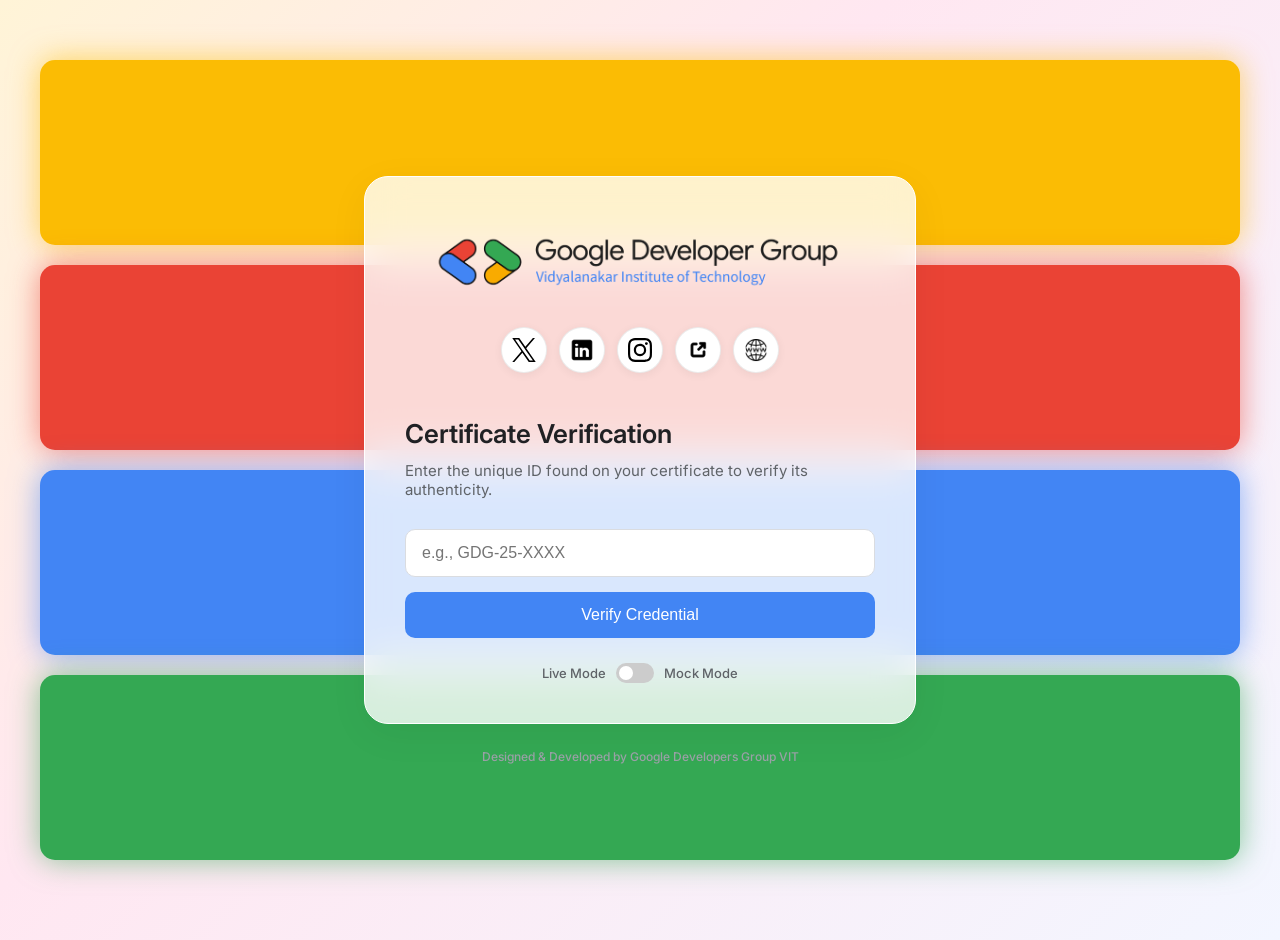
<file: index.html>
<!DOCTYPE html>
<html lang="en">
<head>
    <meta charset="UTF-8">
    <meta name="viewport" content="width=device-width, initial-scale=1.0">
    <title>Certificate Verification | GDG JIST</title>
    <link rel="preconnect" href="https://fonts.googleapis.com">
    <link rel="preconnect" href="https://fonts.gstatic.com" crossorigin>
    <link href="https://fonts.googleapis.com/css2?family=Inter:wght@400;500;600&display=swap" rel="stylesheet">
    <link rel="stylesheet" href="style.css">
</head>
<body>

    <!-- Background Animation Layer -->
    <div class="animation-container">
        <div class="bar bar-yellow"></div>
        <div class="bar bar-red"></div>
        <div class="bar bar-blue"></div>
        <div class="bar bar-green"></div>
    </div>

    <div class="card input-page">
        <div class="header">
            
            <img src="Images/gdgvit_logo.png" alt="GDG Logo" class="logo" />
            
            <div class="social-media">
                <a href="https://www.twitter.com/gdgvit" target="_blank">
                    <img src="Images/x.svg" alt="GDG Twitter" class="social-media-logo" />
                </a>
                <a href="https://www.linkedin.com/company/google-developer-groups-vit-mumbai" target="_blank">
                    <img src="Images/linkedin.png" alt="GDG LinkedIn" class="social-media-logo" />
                </a>
                <a href="https://www.instagram.com/gdg_vit/" target="_blank">
                    <img src="Images/instagram.svg" alt="GDG Instagram" class="social-media-logo" />
                </a>
                <a href="https://linktr.ee/gdgvit" target="_blank">
                    <img src="Images/external_link.png" alt="GDG Linktree" class="social-media-logo" />
                </a>
                <a href="https://gdg.community.dev/gdg-on-campus-vidyalankar-institute-of-technology-mumbai-india/" target="_blank">
                    <img src="Images/website.png" alt="GDG Community website" class="social-media-logo" />
                </a>
            </div>
        </div>
        
        <div class="form-container">
            <h1>Certificate Verification</h1>
            <p>Enter the unique ID found on your certificate to verify its authenticity.</p>
            
            <form id="verify-form" class="input-group">
                <input type="text" id="cert-id-input" placeholder="e.g., GDG-25-XXXX" required>
                <button type="submit" id="verify-btn">Verify Credential</button>
            </form>

            <div class="mock-toggle">
                <span>Live Mode</span>
                <label class="switch">
                    <input type="checkbox" id="mock-mode-toggle">
                    <span class="slider"></span>
                </label>
                <span>Mock Mode</span>
            </div>
        </div>
    </div>

    <div class="footer-credits">
        Designed & Developed by Google Developers Group VIT
    </div>

<script>
    const verifyForm = document.getElementById('verify-form');
    const idInput = document.getElementById('cert-id-input');
    const mockToggle = document.getElementById('mock-mode-toggle');

    verifyForm.addEventListener('submit', function(event) {
        event.preventDefault();

        if (mockToggle.checked) {
            // --- MOCK MODE IS ON ---
            window.location.href = `verify.html?id=GDGJIST-25-587C`;
        } else {
            // --- LIVE MODE IS ON ---
            const certId = idInput.value.trim();
            if (certId) {
                window.location.href = `verify.html?id=${encodeURIComponent(certId)}`;
            } else {
                alert("Please enter a Certificate ID.");
            }
        }
    });
</script>

</body>
</html>
</file>
<file: style.css>
/* --- SHARED STYLES --- */
:root {
    --google-blue: #4285f4;
    --google-red: #ea4335;
    --google-yellow: #fbbc04;
    --google-green: #34a853;
    --text-main: #202124;
    --text-sub: #5f6368;
}

body {
    font-family: "Inter", sans-serif;
    background-color: #f8f9fa;
    background: linear-gradient(135deg, #fff4d7 0%, #ffe7f1 40%, #f3f6ff 100%);
    margin: 0;
    padding: 20px;
    display: flex;
    flex-direction: column;
    justify-content: center;
    align-items: center;
    min-height: 100vh;
    color: var(--text-main);
}

.card {
    background: rgba(255, 255, 255, 0.8);
    backdrop-filter: blur(20px);
    -webkit-backdrop-filter: blur(20px);
    width: 100%;
    border-radius: 24px;
    box-shadow: 0 10px 40px rgba(0, 0, 0, 0.05);
    border: 1px solid rgba(255, 255, 255, 1);
    display: flex;
    flex-direction: column;
    margin-bottom: 25px;
    position: relative;
    z-index: 1;
    /* Keep card above background animation */
}

.header {
    padding: 40px 48px 26px 48px;
    text-align: center;
    display: flex;
    flex-direction: column;
    align-items: center;
}

.logo {
    width: 100%;
    max-width: 520px;
    max-height: 480px;
    transition: transform 0.3s ease;
    cursor: pointer;
    object-fit: contain;
}

.logo:hover {
    transform: scale(1.05);
    filter: drop-shadow(0 4px 6px rgba(0, 0, 0, 0.1));
}

.social-media {
    display: flex;
    justify-content: center;
    margin-top: 10px !important;
    align-items: center;
    gap: 12px;
    flex-wrap: wrap;
    padding: 8px 0;
}

.social-media>a {
    display: inline-flex;
    align-items: center;
    justify-content: center;
    width: 44px;
    height: 44px;
    border-radius: 50%;
    background: #fff;
    border: 1px solid rgba(0, 0, 0, 0.08);
    box-shadow: 0 2px 10px rgba(0, 0, 0, 0.06);
    text-decoration: none;
    transition: transform 0.2s ease, box-shadow 0.2s ease;
    overflow: hidden;
}

.social-media-logo {
    display: block;
    width: 55%;
    height: auto;
    object-fit: contain;
}

.social-media>a:hover,
.social-media>a:focus {
    transform: translateY(-4px);
    box-shadow: 0 10px 24px rgba(0, 0, 0, 0.08);
    outline: none;
}

.footer-credits {
    font-size: 12px;
    color: #9aa0a6;
    text-align: center;
    font-weight: 500;
    position: relative;
    z-index: 1;
}

.hidden {
    display: none !important;
}

/* --- BACKGROUND BAR ANIMATION --- */
.animation-container {
    position: fixed;
    top: 0;
    left: 0;
    width: 100%;
    height: 100%;
    display: flex;
    flex-direction: column;
    padding: 60px 40px 40px 40px;
    box-sizing: border-box;
    gap: 20px;
    z-index: 0;
    /* Behind the card */
}

.bar {
    flex-grow: 1;
    animation: mesmerize 4s cubic-bezier(0.76, 0, 0.24, 1) infinite alternate;
    border-radius: 15px;
}

.bar-yellow {
    background-color: var(--google-yellow);
    box-shadow: 0 0 30px rgba(251, 188, 4, 0.6);
}

.bar-red {
    background-color: var(--google-red);
    box-shadow: 0 0 30px rgba(234, 67, 53, 0.6);
    animation-delay: 0.15s;
}

.bar-blue {
    background-color: var(--google-blue);
    box-shadow: 0 0 30px rgba(66, 133, 244, 0.6);
    animation-delay: 0.3s;
}

.bar-green {
    background-color: var(--google-green);
    box-shadow: 0 0 30px rgba(52, 168, 83, 0.6);
    animation-delay: 0.45s;
}

@keyframes mesmerize {
    0% {
        transform: translateX(-110%) skewX(-25deg);
    }

    100% {
        transform: translateX(110%) skewX(25deg);
    }
}

/* --- CELEBRATION CONFETTI ANIMATION --- */
#celebration-container {
    position: fixed;
    top: 0;
    left: 0;
    width: 100%;
    height: 100%;
    pointer-events: none;
    z-index: 9999;
    perspective: 800px;
}

.confetti {
    position: absolute;
    top: 50%;
    left: 50%;
    opacity: 0;
    animation: flutter 1.5s cubic-bezier(0.1, 1, 0.7, 1) forwards;
}

@keyframes flutter {
    0% {
        transform: translate3d(0, 0, 0) rotateX(0) rotateY(0) rotateZ(0);
        opacity: 1;
    }

    100% {
        transform: translate3d(var(--x-end), var(--y-end), var(--z-end)) rotateX(var(--rotate-x-end)) rotateY(var(--rotate-y-end)) rotateZ(var(--rotate-z-end));
        opacity: 0;
    }
}

/* --- INPUT PAGE SPECIFIC STYLES --- */
.card.input-page {
    max-width: 550px;
    animation: fadeIn 0.8s ease-out;
}

.form-container {
    padding: 10px 40px 40px 40px;
}

.form-container h1 {
    font-size: 26px;
    font-weight: 600;
    margin: 0 0 10px 0;
    line-height: 1.3;
}

.form-container p {
    color: var(--text-sub);
    margin: 0 0 30px 0;
    font-size: 15px;
}

.input-group {
    display: flex;
    flex-direction: column;
    gap: 15px;
}

#cert-id-input {
    width: 100%;
    padding: 14px 16px;
    font-size: 16px;
    border-radius: 10px;
    border: 1px solid #dadce0;
    box-sizing: border-box;
    transition: border-color 0.2s ease, box-shadow 0.2s ease;
}

#cert-id-input:focus {
    outline: none;
    border-color: var(--google-blue);
    box-shadow: 0 0 0 3px rgba(66, 133, 244, 0.2);
}

#verify-btn {
    background-color: var(--google-blue);
    color: white;
    padding: 14px;
    font-size: 16px;
    font-weight: 500;
    border: none;
    border-radius: 10px;
    cursor: pointer;
    transition: background-color 0.2s ease, transform 0.2s ease;
}

#verify-btn:hover {
    background-color: #1b66c9;
    transform: translateY(-2px);
}

.mock-toggle {
    display: flex;
    align-items: center;
    justify-content: center;
    gap: 10px;
    margin-top: 25px;
    color: var(--text-sub);
    font-size: 13px;
    font-weight: 500;
}

.switch {
    position: relative;
    display: inline-block;
    width: 38px;
    height: 20px;
}

.switch input {
    opacity: 0;
    width: 0;
    height: 0;
}

.slider {
    position: absolute;
    cursor: pointer;
    top: 0;
    left: 0;
    right: 0;
    bottom: 0;
    background-color: #ccc;
    transition: .4s;
    border-radius: 20px;
}

.slider:before {
    position: absolute;
    content: "";
    height: 14px;
    width: 14px;
    left: 3px;
    bottom: 3px;
    background-color: white;
    transition: .4s;
    border-radius: 50%;
}

input:checked+.slider {
    background-color: var(--google-blue);
}

input:checked+.slider:before {
    transform: translateX(18px);
}

/* --- VERIFICATION PAGE SPECIFIC STYLES --- */
.card.verify-page {
    max-width: 1100px;
    background: rgba(255, 255, 255, 0.55);
    backdrop-filter: blur(26px) saturate(180%);
    -webkit-backdrop-filter: blur(26px) saturate(180%);
    border-radius: 28px;
    border: 1px solid rgba(255, 255, 255, 0.65);
    box-shadow: 0 18px 60px rgba(15, 23, 42, 0.08);
    padding-bottom: 40px;
    transition: transform 0.35s ease, box-shadow 0.35s ease;
    transform-style: preserve-3d;
    perspective: 1000px;
    margin-top: 25px !important;
}

.card.verify-page:hover {
    transform: translateY(-8px) rotateX(2deg) rotateY(-2deg);
    box-shadow:
        0 26px 60px rgba(0, 0, 0, 0.12),
        0 10px 30px rgba(66, 133, 244, 0.06),
        0 8px 24px rgba(234, 67, 53, 0.06),
        0 8px 24px rgba(52, 168, 83, 0.06),
        0 8px 24px rgba(251, 188, 4, 0.06);
}

.content {
    display: grid;
    grid-template-columns: 1.4fr 1fr;
    gap: 32px;
    padding: 0 48px 48px 48px;
    animation: fadeIn 0.8s ease-out;
}

.preview-wrapper {
    position: relative;
}

.preview-container {
    position: relative;
    border-radius: 12px;
    overflow: hidden;
    box-shadow: 0 4px 20px rgba(0, 0, 0, 0.06);
    border: 1px solid #eaeaea;
    background: #fff;
    aspect-ratio: 16/11;
    transition: transform 0.35s ease, box-shadow 0.35s ease;
    display: flex;
    justify-content: center;
    align-items: center;
    /* padding-top: 24px;
    padding-bottom: 12px; */
    padding: 24px 0;
}

.preview-container:hover {
    transform: translateY(-4px);
    box-shadow: 0 20px 40px rgba(0, 0, 0, 0.14);
}

#cert-img {
    width: 100%;
    height: 100%;
    object-fit: contain;
    display: block;
    opacity: 0;
    transition: opacity 0.5s ease-in-out;
    position: relative;
    z-index: 2;
    max-height: 94%;          /* keeps a little breathing room */
    transform: translateY(14px);  /* move image slightly down */
}

.details {
    display: flex;
    flex-direction: column;
    justify-content: center;
}

.verified-badge {
    display: inline-flex;
    align-items: center;
    gap: 6px;
    background: rgba(52, 168, 83, 0.08);
    color: var(--google-green);
    padding: 6px 12px;
    border-radius: 100px;
    font-weight: 500;
    font-size: 13px;
    width: fit-content;
    margin-bottom: 15px;
    border: 1px solid rgba(52, 168, 83, 0.2);
    animation: pulseBadge 3s infinite;
}

@keyframes pulseBadge {
    0% {
        box-shadow: 0 0 0 0 rgba(52, 168, 83, 0.2);
    }

    70% {
        box-shadow: 0 0 0 6px rgba(52, 168, 83, 0);
    }

    100% {
        box-shadow: 0 0 0 0 rgba(52, 168, 83, 0);
    }
}

.content h1 {
    font-size: 26px;
    font-weight: 600;
    color: var(--text-main);
    margin: 0 0 8px 0;
    line-height: 1.3;
}

.subtitle {
    font-size: 15px;
    color: var(--text-sub);
    margin-bottom: 25px;
    font-weight: 400;
}

.meta-data {
    background: #ffffff;
    padding: 20px 28px;
    border-radius: 18px;
    border: 1px solid #e5e7eb;
    margin-bottom: 24px;
    justify-content: space-between;
    display: flex;
    gap: 32px;
    box-shadow: 0 14px 35px rgba(15, 23, 42, 0.06);
}

.meta-data .value {
    margin-top: 2px;
}

.meta-row {
    display: flex;
    flex: 1;
    flex-direction: column; 
    justify-content: center;
    border-bottom: none;
    align-items: flex-start;
    margin: 0;
    gap: 6px;
    min-width: 0;
    padding: 0;                
    border: none !important;
}

.meta-row:last-child {
    border-right: none;
    padding-right: 0;
}

.label {
    font-weight: 600;
    color: #9ca3af; 
    font-size: 11px;
    text-transform: uppercase;
    letter-spacing: 0.08em;
    text-align: center;
    margin-bottom: 4px;
}

.value {
    font-weight: 600;
    color: #111827; 
    font-size: 15px;
    margin-top: 4px;
    text-align: left;
    line-height: 1.35;
}

.btn-group {
    display: flex;
    flex-direction: column;
    gap: 8px;
    margin-top: 24px;
}

.btn-row {
    display: flex;
    gap: 12px;
}

.btn-row .btn {
    flex: 1;
}

.btn {
    display: flex;
    align-items: center;
    justify-content: center;
    padding: 10px 16px;
    border-radius: 8px;
    text-decoration: none;
    font-weight: 500;
    font-size: 14px;
    transition: all 0.2s ease;
    cursor: pointer;
    border: none;
}

.btn:hover {
    transform: translateY(-2px);
}

.btn-secondary {
    background-color: #ffffff;
    color: var(--text-main);
    border: 1px solid #dadce0;
}

.btn-linkedin {
    background-color: #0a66c2;
    color: white;
    box-shadow: 0 2px 5px rgba(10, 102, 194, 0.2);
}

.btn-linkedin:hover {
    box-shadow: 0 4px 12px rgba(10, 102, 194, 0.3);
}

.btn-google {
    background-color: white;
    color: var(--text-main);
    border: 1px solid #dadce0;
}

.btn-outline-google {
    background-color: #ffffff;
    color: var(--google-blue);
    border: 1px solid #dadce0;
}

.btn-google:hover {
    border-color: var(--text-main);
    background-color: #fff;
}

.btn-download {
    /* background-color: transparent;
    color: var(--google-blue);
    font-weight: 500;
    font-size: 13px;
    margin-top: 5px;
    padding: 8px; */

    background: none;
    border: none;
    padding: 0;
}

.btn-download:hover {
    text-decoration: underline;
    transform: none;
}

.note-text {
    font-size: 11px;
    color: #757575;
    margin-top: -2px;
    margin-bottom: 10px;
    line-height: 1.4;
    padding: 0 5px;
    font-style: italic;
}

.loader-container {
    padding: 100px;
    text-align: center;
    display: flex;
    flex-direction: column;
    align-items: center;
}

.spinner {
    width: 50px;
    height: 50px;
    border: 4px solid #f3f3f3;
    border-top: 4px solid var(--google-blue);
    border-right: 4px solid var(--google-green);
    border-bottom: 4px solid var(--google-yellow);
    border-radius: 50%;
    animation: spin 1s linear infinite;
}

#img-spinner {
    position: absolute;
    z-index: 1;
    width: 40px;
    height: 40px;
}

@keyframes spin {
    0% {
        transform: rotate(0deg);
    }

    100% {
        transform: rotate(360deg);
    }
}

@keyframes fadeIn {
    from {
        opacity: 0;
        transform: translateY(20px);
    }

    to {
        opacity: 1;
        transform: translateY(0);
    }
}

.error-msg {
    color: var(--google-red);
    text-align: center;
    padding: 40px;
    font-weight: 500;
    font-size: 15px;
}

/* --- RESPONSIVE MEDIA QUERIES --- */
@media screen and (max-width: 800px) {
    .content {
        grid-template-columns: 1fr;
        gap: 30px;
        padding: 30px;
    }

    h1,
    .form-container h1,
    .content h1 {
        font-size: 22px;
    }

    .preview-container {
        aspect-ratio: 16/10;
    }

    .meta-data {
        flex-direction: column;
        gap: 18px;
    }

    .meta-row {
        border-right: none;
        border-bottom: 1px solid #eee;
        padding-bottom: 10px;
    }
    
    .meta-row:last-child {
        border-bottom: none;
    }
}

@media screen and (max-width: 600px) {
    body {
        padding: 10px;
    }

    .card {
        border-radius: 16px;
    }

    .content {
        padding: 25px 20px;
    }

    .form-container {
        padding: 10px 25px 25px 25px;
    }

    .preview-container {
        aspect-ratio: 4/3;
    }

    .header {
        padding: 30px 15px 15px 15px;
    }

    h1,
    .content h1 {
        font-size: 20px;
    }

    .meta-data {
        flex-direction: column;
        gap: 16px;
    }
}

@media screen and (max-width: 480px) {

    .social-media>a {
        width: 38px;
        height: 38px;
    }
}

@media screen and (max-width: 360px) {
    .social-media>a {
        width: 34px;
        height: 34px;
    }
}
</file>
